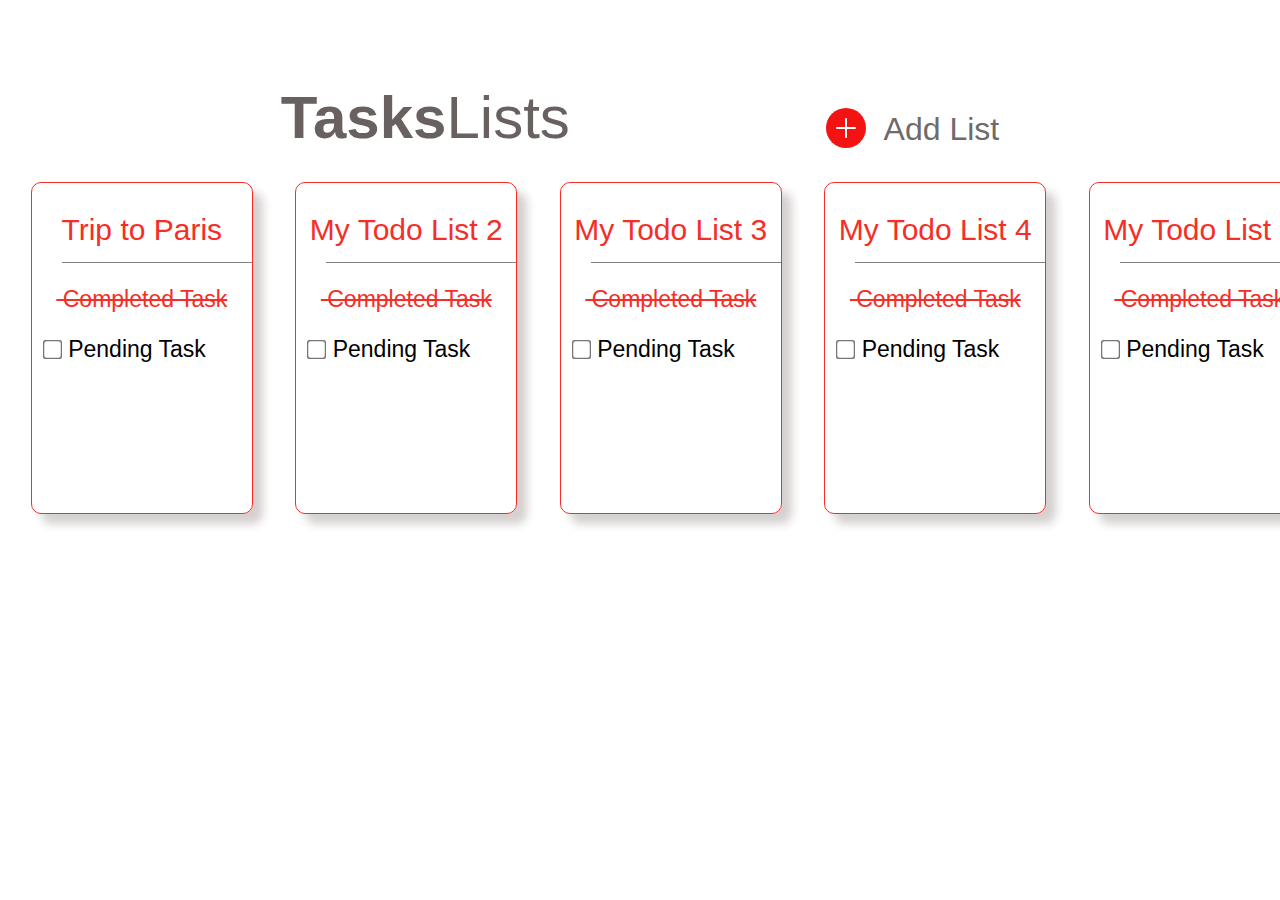
<file: index.html>
<!DOCTYPE html>
<html lang="en">
<head>
    <meta charset="UTF-8">
    <meta http-equiv="X-UA-Compatible" content="IE=edge">
    <meta name="viewport" content="width=device-width, initial-scale=1.0">
    <title>Todo App UI Mobile</title>
    <link rel="stylesheet" href="./style.css">
</head>
  <body>
    
    <div class="ui">
      <div class="head-container">
        <div class="title left-title">
          <p>
            <span style="font-weight: bolder">Tasks</span
            ><span style="font-weight: 100">Lists</span>
          </p>
        </div>
        <div class="title right-title">
          <a href="index2.html">
            <div class="add add-logo">
              <div class="circle"></div>
              <div class="plus">
                <div class="vertical"></div>
                <div class="horizontal"></div>
              </div></div
          ></a>
          <a href="index2.html">
            <div class="add add-text"><span>Add List</span></div></a>
        </div>
      </div>
      <div class="cards-container">
        <div class="cards card1">
          
            <p class="task-title"><a href="index3.html" style="color: inherit; text-decoration: none">Trip to Paris</p>
          </a>
          <hr class="line">
          <p class="task-body">&nbspCompleted Task</p>
          <form action="" class="check">
            <input class="check-box" type="checkbox" name="task" id="task">
            <label for="task">Pending Task</label>
          </form>
        </div>
        <div class="cards card2">
          <p class="task-title">My Todo List 2</p>
          <hr class="line" />
          <p class="task-body">&nbspCompleted Task</p>
          <form action="" class="check">
            <input class="check-box" type="checkbox" name="task" id="task">
            <label for="task">Pending Task</label>
          </form>
        </div>
        <div class="cards card3">
          <p class="task-title">My Todo List 3</p>
          <hr class="line" />
          <p class="task-body">&nbspCompleted Task</p>
          <form action="" class="check">
            <input class="check-box" type="checkbox" name="task" id="task">
            <label for="task">Pending Task</label>
          </form>
        </div>
        <div class="cards card4">
          <p class="task-title">My Todo List 4</p>
          <hr class="line" />
          <p class="task-body">&nbspCompleted Task</p>
          <form action="" class="check">
            <input class="check-box" type="checkbox" name="task" id="task">
            <label for="task">Pending Task</label>
          </form>
        </div>
        <div class="cards card4">
          <p class="task-title">My Todo List 5</p>
          <hr class="line" />
          <p class="task-body">&nbspCompleted Task</p>
          <form action="" class="check">
            <input class="check-box" type="checkbox" name="task" id="task">
            <label for="task">Pending Task</label>
          </form>
        </div>
      </div>
    </div>
  </body>
</html>
</html>
</file>
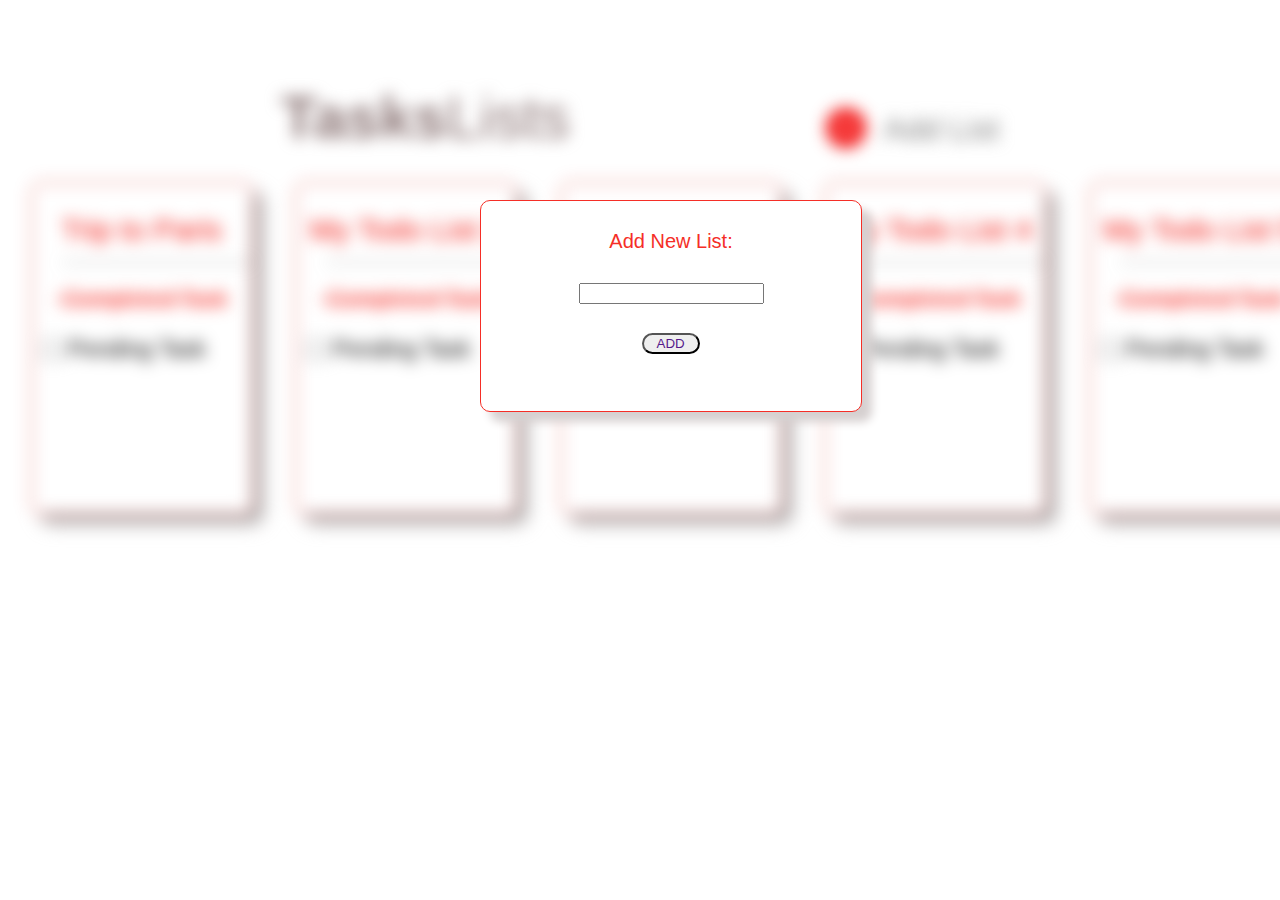
<file: index2.html>
<!DOCTYPE html>
<html lang="en">
<head>
    <meta charset="UTF-8">
    <meta http-equiv="X-UA-Compatible" content="IE=edge">
    <meta name="viewport" content="width=device-width, initial-scale=1.0">
    <title>Document</title>
    <link rel="stylesheet" href="./style2.css">
</head>
<body>
    <div class="ui-new-list">
      <div class="head-container">
        <div class="title left-title">
          <p>
            <span style="font-weight: bolder">Tasks</span
            ><span style="font-weight: 100">Lists</span>
          </p>
        </div>
        <div class="title right-title">
          <a href="./index2.html">
            <div class="add add-logo">
              <div class="circle"></div>
              <div class="plus">
                <div class="ver"></div>
                <div class="hor"></div>
              </div></div
          ></a>
          <a href="./index2.html">
            <div class="add add-text"><span>Add List</span></div></a>
        </div>
      </div>
      <div class="cards-container">
        <div class="cards card1">
          <p class="task-title">Trip to Paris</p>
          <hr class="line" />
          <p class="task-body">&nbspCompleted Task</p>
          <form action="" class="check">
            <input class="check-box" type="checkbox" name="task" id="task">
            <label for="task">Pending Task</label>
          </form>
        </div>
        <div class="cards card2">
          <p class="task-title">My Todo List 2</p>
          <hr class="line" />
          <p class="task-body">&nbspCompleted Task</p>
          <form action="" class="check">
            <input class="check-box" type="checkbox" name="task" id="task">
            <label for="task">Pending Task</label>
          </form>
        </div>
        <div class="cards card3">
          <p class="task-title">My Todo List 3</p>
          <hr class="line" />
          <p class="task-body">&nbspCompleted Task</p>
          <form action="" class="check">
            <input class="check-box" type="checkbox" name="task" id="task">
            <label for="task">Pending Task</label>
          </form>
        </div>
        <div class="cards card4">
          <p class="task-title">My Todo List 4</p>
          <hr class="line" />
          <p class="task-body">&nbspCompleted Task</p>
          <form action="" class="check">
            <input class="check-box" type="checkbox" name="task" id="task">
            <label for="task">Pending Task</label>
          </form>
        </div>
        <div class="cards card4">
          <p class="task-title">My Todo List 5</p>
          <hr class="line" />
          <p class="task-body">&nbspCompleted Task</p>
          <form action="" class="check">
            <input class="check-box" type="checkbox" name="task" id="task" >
            <label for="task">Pending Task</label>
          </form>
        </div>
      </div>
    </div>
    <div class="new-list">
      <form action="" class="form-new-list">
        <label for="test" > Add New List:</label><br>
        <input type="text" name="list" id="test" value=""><br>
        <button style="border-radius: 20px;  ">&nbsp; <a href="" style="text-decoration: none; ">ADD</a> &nbsp;</button>
        

    </div>
</form>
    </div>
  </body>
</html>
</file>
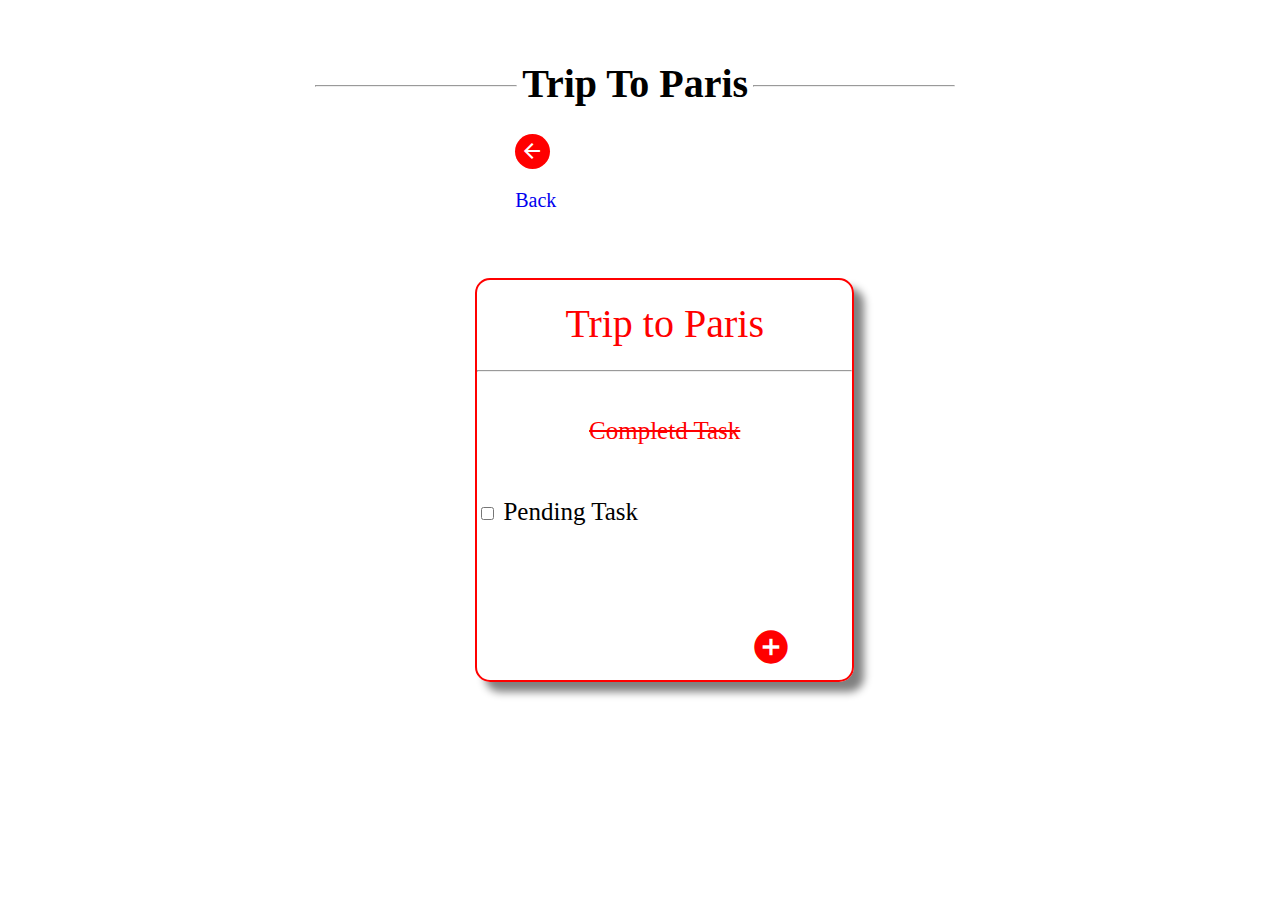
<file: index3.html>
<html lang="en">
<head>
    <meta charset="UTF-8">
    <meta http-equiv="X-UA-Compatible" content="IE=edge">
    <meta name="viewport" content="width=device-width, initial-scale=1.0">
    <title>Document</title>
    <link rel="stylesheet" href="./style3.css">
    <link href="https://fonts.googleapis.com/icon?family=Material+Icons" rel="stylesheet">
</head>
    <body style="align-self: center; padding: 2% 24%; font-size: 20px;">


        <hr style="display: inline-block; width: 200px;">
        <h1 style="display: inline-block;">Trip To Paris</h1>
        <hr style="display: inline-block; width: 200px;">
        
        <div class="center1">
    
    <div class="center">
    
        <a style="text-decoration: none; " href="./index.html"><div class="arrow"><span class="material-icons" style="color: white; padding: 5px;">
            arrow_back
            </span></div> <p class="back1">Back</p></a></div><br><br>
        <div class="trip">
            <a style="text-decoration: none" href="trip.html"><div class="paris">Trip to Paris</div></a><hr class="hr">
            <p class="completed">Completd Task</p>
            <form action="" class="form"><br>
                <input type="checkbox" id="checkbox" name="pending task" style="font-size: 40px;">
                <label for="checkbox">Pending Task</label>
            </form><br><br>
            <a href="./index4.html">
                <div class="plus"><span class="material-icons" style="padding-inline-start: 70%; color: red; font-size: 40px;">
                   add_circle
                </span></div></a>
            </div>
        </div>
    
    
    </body>
    </html>
</file>
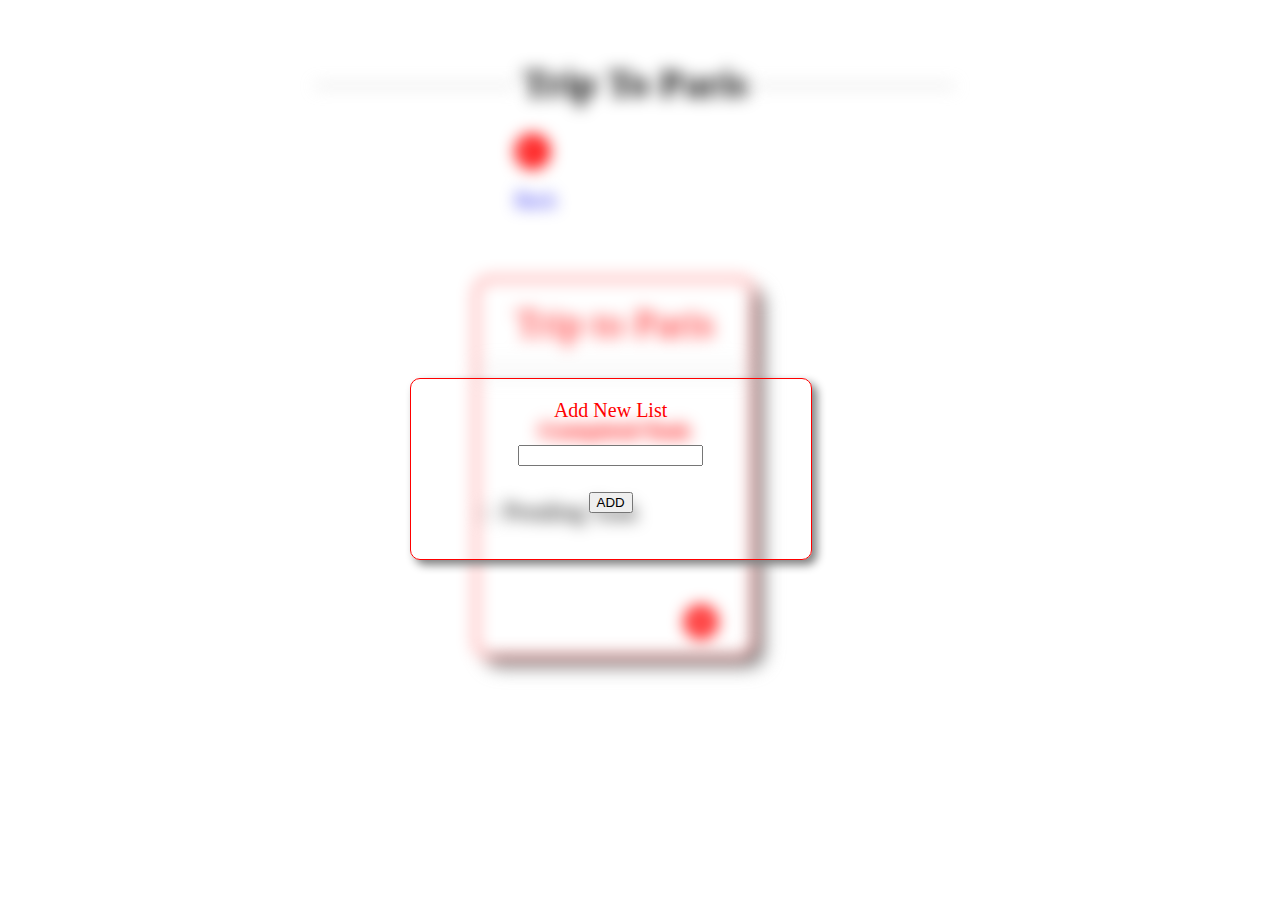
<file: index4.html>
<!DOCTYPE html>
<html lang="en">
<head>
    <meta charset="UTF-8">
    <meta http-equiv="X-UA-Compatible" content="IE=edge">
    <meta name="viewport" content="width=device-width, initial-scale=1.0">
    <title>Document</title>
    <link rel="stylesheet" href="./style3.css">
    <link rel="stylesheet" href="./style4.css">
    <link href="https://fonts.googleapis.com/icon?family=Material+Icons" rel="stylesheet">
</head>
<body style="align-self: center; padding: 2% 24%; font-size: 20px;">


    <hr style="display: inline-block; width: 200px;">
    <h1 style="display: inline-block;">Trip To Paris</h1>
    <hr style="display: inline-block; width: 200px;">
    
    <div class="center1">

<div class="center">

    <a style="text-decoration: none; " href="./index.html"><div class="arrow"><span class="material-icons" style="color: white; padding: 5px;">
        arrow_back
        </span></div> <p class="back1">Back</p></a></div><br><br>
    <div class="trip">
        <a style="text-decoration: none" href="./index3.html"><div class="paris">Trip to Paris</div></a><hr class="hr">
        <p class="completed">Completd Task</p>
        <form action="" class="form"><br>
            <input type="checkbox" id="checkbox" name="pending task" style="font-size: 40px;">
            <label for="checkbox">Pending Task</label>
        </form><br><br>
        <a href="./index3.html">
            <div class="plus"><span class="material-icons" style="padding-inline-start: 70%; color: red; font-size: 40px;">
               add_circle
            </span></div></a>
        </div>
    </div>
    <div class="newlist">
        <p> Add New List</p>
        <form action="" class="form1">
                <input type="text"><br>
                <br><button type="button" class="button">ADD</button>
        </form>
        
</div>


</body>
</html>
</file>
<file: style.css>
body {
    font-family: -apple-system, BlinkMacSystemFont, "Segoe UI", Roboto, Oxygen,
      Ubuntu, Cantarell, "Open Sans", "Helvetica Neue", sans-serif;
  }
  .ui {
    margin: 5% 20%;
    height: 480px;
  }
  .ui-new-list {
    margin: 5% 20%;
    height: 480px;
    filter: blur(8px);
  }
  .head-container {
    height: 100px;
  }
  .title {
    display: inline-block;
  }
  .left-title {
    float: left;
    margin-top: -40px;
    margin-left: 20px;
    font-size: 60px;
    color: rgb(105, 96, 96);
  }
  .right-title {
    margin-top: 45px;
    margin-right: 20px;
    float: right;
    color: rgb(105, 104, 104);
  }
  .add {
    display: inline-block;
  }
  
  .circle {
    border-radius: 50%;
    background-color: rgb(243, 19, 19);
    border: none;
    width: 40px;
    height: 40px;
  }
  .vertical {
    border-left: 2px solid white;
    border-radius: 10px;
    position: relative;
    height: 20px;
    width: 0px;
    padding: 0px;
    margin: 0px;
    left: 19px;
    bottom: 30px;
  }
  .horizontal {
    border-bottom: 2px solid white;
    border-radius: 10px;
    position: relative;
    width: 20px;
    padding: 0px;
    margin: 0px;
    left: 10px;
    bottom: 41px;
  }
  .add-text {
    margin-left: 13px;
    position: relative;
    top: -30px;
    font-size: 32px;
    font-weight: 100;
    color: rgb(110, 106, 106);
  }
  .cards-container {
    position: relative;
    top: -60px;
    left: -250px;
    height: 400px;
    width: 1300px;
    display: flex;
    justify-content: space-between;
    text-align: center;
  }
  .cards {
    margin-top: 30px;
    border: 1px solid #f52e27;
    height: 330px;
    width: 220px;
    border-radius: 10px;
    /* display: inline-block; */
    box-shadow: 10px 10px 10px #d6d0d0;
  }
  .card1 {
    margin-left: 20px;
  }
  
  .task-title {
    font-size: 30px;
    margin-bottom: 15px;
    color: #f52e27;
    font-weight: lighter;
  }
  .line {
    border: none;
    border-top: 1px solid grey;
    margin-left: 30px;
  }
  .task-body {
    font-family: Arial, Helvetica, sans-serif;
    padding-right: 20px;
    padding-left: 20px;
    font-size: 23px;
    /* font-weight: 400; */
    color: #f52e27;
    text-decoration-line: line-through;
  }
  .check {
    text-align: left;
    font-size: 23px;
    padding-left: 10px;
  }
  .check-box {
    transform: scale(1.5);
    position: relative;
    top: -1px;
  }
  .new-list {
    color: #f52e27;
    font-size: 20px;
    text-align: center;
    border: 1px solid #f52e27;
    border-radius: 10px;
    background-color: white;
    height: 180px;
    width: 350px;
    padding: 15px;
    line-height: 50px;
    position: absolute;
    top: 200px;
    left: 480px;
    box-shadow: 10px 10px 10px #d6d0d0;
  }
  .input {
    border-radius: 3px;
    /* color: white; */
  }
  .list {
    transform: scaleX(1.7) scaleY(2);
    border: thin solid #f52e27;
    box-shadow: 2px 2px 3px #d6d0d0;
  }
  .btn {
    margin-top: 30px;
    transform: scale(1.5);
    border-radius: 15px;
    border: none;
    color: white;
    background-color: #f52e27;
    padding: 5px 15px;
  }
  .ui-trip {
    text-align: center;
    padding-top: 30px;
  }
  .title-trip {
    /* text-decoration: line-through; */
    font-size: 60px;
    font-weight: bolder;
  }
  .title-trip-space {
    text-decoration: line-through;
    font-weight: 100;
    color: gray;
  }
  .back {
    display: inline-block;
  }
  .back-logo-circle {
    border-radius: 50%;
    background-color: rgb(243, 19, 19);
    border: none;
    width: 40px;
    height: 40px;
    display: inline-block;
  }
  .arrow {
    position: relative;
    top: 10px;
    left: 11px;
  }
  .top-arrow {
    border-bottom: 2px solid white;
    border-radius: 10px;
    width: 12px;
    transform: rotate(-45deg);
    position: relative;
    top: 4px;
  }
  .straight-arrow {
    border-bottom: 2px solid white;
    border-radius: 10px;
    width: 17px;
    position: relative;
    top: 6px;
    left: 1px;
  }
  .bottom-arrow {
    border-bottom: 2px solid white;
    border-radius: 10px;
    /* height: 20px; */
    width: 12px;
    transform: rotate(-135deg);
    position: relative;
    top: 8px;
    left: 0px;
  }
  .back-text {
    color: gray;
    display: inline-block;
    font-size: 30px;
    font-weight: 400;
    position: relative;
    top: -10px;
    left: 15px;
  }
  .card-trip {
    display: inline-block;
    padding-left: 100px;
    width: 350px;
    height: 400px;
    /* padding-right: 100px; */
  }
  .task-title-trip {
    position: relative;
    left: -65px;
    font-weight: 400;
  }
  .task-body-trip {
    position: relative;
    left: -60px;
    font-weight: 700;
  }
  .add-logo-trip {
    position: relative;
    left: 190px;
    bottom: 70px;
  }
  .ui-new-trip {
    /* margin: 5% 20%; */
    height: 480px;
    filter: blur(8px);
  }
  .new-trip {
    position: absolute;
    top: 270px;
    left: 480px;
  }
  @media screen and (min-width: 480px) and (max-width: 1000px) {
    .ui {
      margin: 0px;
      width: auto;
    }
    .head-container {
      width: auto;
      padding-right: 10px;
      padding-bottom: 100px;
    }
    .left-title {
  
      margin-left: 10px;
      /* display: block; */
    }
    .right-title {
      width: auto;
      padding-right: 10px;
      height: 40px;
      margin-right: 0px;
    }
    .add-logo {
      left: 100px;
    }
    .task-body {
      visibility: hidden;
    }
    form {
      visibility: hidden;
    }
    .line {
      visibility: hidden;
    }
    .cards-container {
      position: relative;
      left: 0px;
      padding: 20px;
      flex-direction: column;
      width: auto;
      height: auto;
    }
    .cards {
      text-align: left;
      height: 40px;
      width: auto;
      border-color: gainsboro;
      margin: 20px 0px;
      padding: 20px;
    }
    .task-title {
      margin: 0px;
      color: black;
      margin-bottom: 20px;
    }
    .line-trip {
      visibility: initial;
      width: 240px;
      margin-right: 0px;
      padding-right: 0px;
    }
    .task-body-trip {
      visibility: initial;
    }
    .check-trip {
      visibility: initial;
    }
    .container-card-trip {
      margin: 0px;
      position: relative;
      top: 100px;
      transform: scale(1.4, 1.4);
    }
    .card-trip {
      margin: 0px;
      border: 1px solid #f52e27;
      height: 400px;
      width: 250px;
      border-radius: 10px;
      box-shadow: 10px 10px 10px #d6d0d0;
    }
    .task-title-trip {
      position: initial;
      padding-top: 30px;
      padding-right: 40px;
      text-align: center;
      color: #f52e27;
    }
    .task-body-trip {
      position: initial;
    }
    .add-logo-trip {
      position: relative;
      left: 100px;
    }
    .form-new-list {
      visibility: initial;
    }
    .ui-new-list {
      margin: 0px;
    }
    .new-list {
      transform: scale(1.4, 1.4);
      position: absolute;
      top: 350px;
      left: 220px;
      width: 300px;
    }
    .form-new-trip {
      visibility: initial;
    }
  }
  @media screen and (min-width: 300px) and (max-width: 480px) {
    .ui {
      margin: 0px;
      width: 320px;
    }
    .head-container {
      width: 350px;
      padding-right: 10px;
    }
    .left-title {
  
      margin-left: 10px;
      /* display: block; */
    }
    .right-title {
      width: 40px;
      height: 40px;
      margin-right: 0px;
    }
    .add-text {
      visibility: hidden;
    }
    .task-body {
      visibility: hidden;
    }
    form {
      visibility: hidden;
    }
    .line {
      visibility: hidden;
    }
    .cards-container {
      position: relative;
      left: 0px;
      flex-direction: column;
      width: 355px;
      height: 560px;
    }
    .cards {
      margin-left: auto;
      margin-right: auto;
      text-align: left;
      height: 40px;
      width: 290px;
      border-color: gainsboro;
      padding: 20px;
    }
    .task-title {
      margin: 0px;
      color: black;
      margin-bottom: 20px;
    }
    .title-trip-space {
      visibility: hidden;
    }
    .title-trip {
      width: 525px;
      position: relative;
      left: -130px;
      font-size: 50px;
    }
    .back {
      position: absolute;
      left: 18px;
      top: 60px;
    }
    .back-text {
      visibility: hidden;
    }
    .line-trip {
      visibility: initial;
      width: 240px;
      margin-right: 0px;
      padding-right: 0px;
    }
    .task-body-trip {
      visibility: initial;
    }
    .check-trip {
      visibility: initial;
    }
    .container-card-trip {
      margin: 0px;
      position: relative;
      top: -100px;
    }
    .card-trip {
      margin: 0px;
      border: 1px solid #f52e27;
      height: 400px;
      width: 250px;
      border-radius: 10px;
      box-shadow: 10px 10px 10px #d6d0d0;
    }
    .task-title-trip {
      position: initial;
      padding-top: 30px;
      padding-right: 40px;
      text-align: center;
      color: #f52e27;
    }
    .task-body-trip {
      position: initial;
    }
    .add-logo-trip {
      position: relative;
      left: 100px;
    }
    .form-new-list {
      visibility: initial;
    }
    .ui-new-list {
      margin: 0px;
    }
    .new-list {
      position: absolute;
      top: 300px;
      left: 20px;
      width: 300px;
    }
    .form-new-trip {
      visibility: initial;
    }
  }
</file>
<file: style2.css>
body {
    font-family: -apple-system, BlinkMacSystemFont, "Segoe UI", Roboto, Oxygen,
      Ubuntu, Cantarell, "Open Sans", "Helvetica Neue", sans-serif;
  }
  .ui {
    margin: 5% 20%;
    height: 480px;
  }
  .ui-new-list {
    margin: 5% 20%;
    height: 480px;
    filter: blur(8px);
  }
  .head-container {
    height: 100px;
  }
  .title {
    display: inline-block;
  }
  .left-title {
    float: left;
    margin-top: -40px;
    margin-left: 20px;
    font-size: 60px;
    color: rgb(141, 119, 119);
  }
  .right-title {
    margin-top: 45px;
    margin-right: 20px;
    float: right;
  }
  .add {
    display: inline-block;
  }
  
  .circle {
    border-radius: 50%;
    background-color: rgb(243, 19, 19);
    border: none;
    width: 40px;
    height: 40px;
  }
  .ver {
    border-left: 2px solid white;
    border-radius: 10px;
    position: relative;
    height: 20px;
    width: 0px;
    padding: 0px;
    margin: 0px;
    left: 19px;
    bottom: 30px;
  }
  .hor {
    border-bottom: 2px solid white;
    border-radius: 10px;
    position: relative;
    width: 20px;
    padding: 0px;
    margin: 0px;
    left: 10px;
    bottom: 41px;
  }
  .add-text {
    margin-left: 13px;
    position: relative;
    top: -30px;
    font-size: 32px;
    font-weight: 100;
    color: grey;
  }
  .cards-container {
    position: relative;
    top: -60px;
    left: -250px;

    height: 400px;
    width: 1300px;
    display: flex;
    justify-content: space-between;
    text-align: center;
  }
  .cards {
    margin-top: 30px;
    border: 1px solid #d30f08;
    height: 330px;
    width: 220px;
    border-radius: 10px;
    /* display: inline-block; */
    box-shadow: 10px 10px 10px #ada8a8;
  }
  .card1 {
    margin-left: 20px;
  }
  
  .task-title {
    font-size: 30px;
    margin-bottom: 15px;
    color: #f11009;
    font-weight: lighter;
  }
  .line {
    border: none;
    border-top: 1px solid grey;
    margin-left: 30px;
  }
  .task-body {
    font-family: Arial, Helvetica, sans-serif;
    padding-right: 20px;
    padding-left: 20px;
    font-size: 23px;
    /* font-weight: 400; */
    color: #f52e27;
    text-decoration-line: line-through;
  }
  .check {
    text-align: left;
    font-size: 23px;
    padding-left: 10px;
  }
  .check-box {
    transform: scale(1.5);
    position: relative;
    top: -1px;
  }
  .new-list {
    color: #f52e27;
    font-size: 20px;
    text-align: center;
    border: 1px solid #f52e27;
    border-radius: 10px;
    background-color: white;
    height: 180px;
    width: 350px;
    padding: 15px;
    line-height: 50px;
    position: absolute;
    top: 200px;
    left: 480px;
    box-shadow: 10px 10px 10px #d6d0d0;
  }
  .input {
    border-radius: 3px;
    /* color: white; */
  }
  .list {
    transform: scaleX(1.7) scaleY(2);
    border: thin solid #f52e27;
    box-shadow: 2px 2px 3px #d6d0d0;
  }
  .btn {
    margin-top: 30px;
    transform: scale(1.5);
    border-radius: 15px;
    border: none;
    color: white;
    background-color: #f52e27;
    padding: 5px 15px;
  }
  .ui-trip {
    text-align: center;
    padding-top: 30px;
  }
  .title-trip {
    /* text-decoration: line-through; */
    font-size: 60px;
    font-weight: bolder;
  }
  .title-trip-space {
    text-decoration: line-through;
    font-weight: 100;
    color: gray;
  }
  .back {

    display: inline-block;
  }
  .back-logo-circle {
    border-radius: 50%;
    background-color: rgb(243, 19, 19);
    border: none;
    width: 40px;
    height: 40px;
    display: inline-block;
  }
  .arrow {
    position: relative;
    top: 10px;
    left: 11px;
  }
  .top-arrow {
    border-bottom: 2px solid white;
    border-radius: 10px;
    width: 12px;
    transform: rotate(-45deg);
    position: relative;
    top: 4px;
  }
  .straight-arrow {
    border-bottom: 2px solid white;
    border-radius: 10px;
    width: 17px;
    position: relative;
    top: 6px;
    left: 1px;
  }
  .bottom-arrow {
    border-bottom: 2px solid white;
    border-radius: 10px;
    /* height: 20px; */
    width: 12px;
    transform: rotate(-135deg);
    position: relative;
    top: 8px;
    left: 0px;
  }
  .back-text {
    color: gray;
    display: inline-block;
    font-size: 30px;
    font-weight: 400;
    position: relative;
    top: -10px;
    left: 15px;
  }
  .card-trip {
    display: inline-block;
    padding-left: 100px;
    width: 350px;
    height: 400px;
    /* padding-right: 100px; */
  }
  .task-title-trip {
    position: relative;
    left: -65px;
    font-weight: 400;
  }
  .task-body-trip {
    position: relative;
    left: -60px;
    font-weight: 700;
  }
  .add-logo-trip {
    position: relative;
    left: 190px;
    bottom: 70px;
  }
  .ui-new-trip {
 
    height: 480px;
    filter: blur(8px);
  }
  .new-trip {
    position: absolute;
    top: 270px;
    left: 480px;
  }
  @media screen and (min-width: 480px) and (max-width: 1000px) {
    .ui {
      margin: 0px;
      width: auto;
    
    }
    .head-container {
    
      width: auto;
      padding-right: 10px;
      padding-bottom: 100px;
    }
    .left-title {
    
  
      margin-left: 10px;
      
    }
    .right-title {
    
      width: auto;
      padding-right: 10px;
      height: 40px;
      margin-right: 0px;
    }
    .add-logo {
      left: 100px;
    }
    .task-body {
      visibility: hidden;
    }
    form {
      visibility: hidden;
    }
    .line {
      visibility: hidden;
    }
    .cards-container {
      position: relative;
      left: 0px;
      padding: 20px;
      flex-direction: column;
    
      width: auto;
      height: auto;
    }
    .cards {
      text-align: left;
      height: 40px;
      width: auto;
      border-color: gainsboro;
      margin: 20px 0px;
      padding: 20px;
    }
    .task-title {
      margin: 0px;
      color: black;
      margin-bottom: 20px;
    }
    .line-trip {
      visibility: initial;
      width: 240px;
      margin-right: 0px;
      padding-right: 0px;
    }
    .task-body-trip {
      visibility: initial;
    }
    .check-trip {
      visibility: initial;
    }
    .container-card-trip {
      margin: 0px;
      position: relative;
      top: 100px;
      transform: scale(1.4, 1.4);
    }
    .card-trip {
      margin: 0px;
      border: 1px solid #f52e27;
      height: 400px;
      width: 250px;
      border-radius: 10px;
      box-shadow: 10px 10px 10px #d6d0d0;
    }
    .task-title-trip {
      position: initial;
      padding-top: 30px;
      padding-right: 40px;
      text-align: center;
      color: #f52e27;
    }
    .task-body-trip {
      position: initial;
    }
    .add-logo-trip {
      position: relative;
      left: 100px;
    }
    .form-new-list {
      visibility: initial;
    }
    .ui-new-list {
      margin: 0px;
    }
    .new-list {
      transform: scale(1.4, 1.4);
      position: absolute;
      top: 350px;
      left: 220px;
      width: 300px;
    }
    .form-new-trip {
      visibility: initial;
    }
  }
  @media screen and (min-width: 300px) and (max-width: 480px) {
    .ui {
      margin: 0px;
      width: 320px;
    
    }
    .head-container {
    
      width: 350px;
      padding-right: 10px;
    }
    .left-title {
    
  
      margin-left: 10px;
      
    }
    .right-title {
    
      width: 40px;
      height: 40px;
      margin-right: 0px;
    }
    .add-text {
      visibility: hidden;
    }
    .task-body {
      visibility: hidden;
    }
    form {
      visibility: hidden;
    }
    .line {
      visibility: hidden;
    }
    .cards-container {
      position: relative;
      left: 0px;
      flex-direction: column;
    
      width: 355px;
      height: 560px;
    }
    .cards {
      margin-left: auto;
      margin-right: auto;
      text-align: left;
      height: 40px;
      width: 290px;
      border-color: gainsboro;
      padding: 20px;
    }
    .task-title {
      margin: 0px;
      color: black;
      margin-bottom: 20px;
    }
    .title-trip-space {
      visibility: hidden;
    }
    .title-trip {
    
      width: 525px;
      position: relative;
      left: -130px;
      font-size: 50px;
    }
    .back {
      position: absolute;
      left: 18px;
      top: 60px;
    }
    .back-text {
      visibility: hidden;
    }
    .line-trip {
      visibility: initial;
      width: 240px;
      margin-right: 0px;
      padding-right: 0px;
    }
    .task-body-trip {
      visibility: initial;
    }
    .check-trip {
      visibility: initial;
    }
    .container-card-trip {
      margin: 0px;
      position: relative;
      top: -100px;
    }
    .card-trip {
      margin: 0px;
      border: 1px solid #f52e27;
      height: 400px;
      width: 250px;
      border-radius: 10px;
      box-shadow: 10px 10px 10px #d6d0d0;
    }
    .task-title-trip {
      position: initial;
      padding-top: 30px;
      padding-right: 40px;
      text-align: center;
      color: #f52e27;
    }
    .task-body-trip {
      position: initial;
    }
    .add-logo-trip {
      position: relative;
      left: 100px;
    }
    .form-new-list {
      visibility: initial;
    }
    .ui-new-list {
      margin: 0px;
    }
    .new-list {
      position: absolute;
      top: 300px;
      left: 20px;
      width: 300px;
    }
    .form-new-trip {
      visibility: initial;
    }
  }
</file>
<file: style3.css>
hr {
    display: block;
    unicode-bidi: isolate;
    margin-block-start: 0.5em;
    margin-block-end: 0.5em;
    margin-inline-start: auto;
    margin-inline-end: auto;
    overflow: hidden;
    border-style: inset;
    border-width: 1px;
}
.center1 {
    margin-left: 150px;
}
.center {
    margin-left: 50px;
}


a:-webkit-any-link {
    color: -webkit-link;
    cursor: pointer;
    text-decoration: underline;
}
.arrow {
    height: 35px;
    width: 35px;
    border-radius: 50%;
    background-color: red;
    display: inline-block;
}
.material-icons {
    font-family: 'Material Icons';
    font-weight: normal;
    font-style: normal;
    font-size: 24px;
    line-height: 1;
    letter-spacing: normal;
    text-transform: none;
    display: inline-block;
    white-space: nowrap;
    word-wrap: normal;
    direction: ltr;
    
}
hr {
    display: block;
    unicode-bidi: isolate;
    margin-block-start: 0.5em;
    margin-block-end: 0.5em;
    margin-inline-start: auto;
    margin-inline-end: auto;
    overflow: hidden;
    border-style: inset;
    border-width: 1px;
}
.trip {
    height: 16em;
    width: 15em;
    font-size: 25px;
    border: 2px solid red;
    border-radius: 15px;
    box-shadow: 10px 10px 8px grey;
    margin-left: 10px;
}
.completed {
    text-align: center;
    color: red;
    text-decoration: line-through;
    font-size: 25px;
    padding-top: 20px;
}
.paris {
    text-align: center;
    color: red;
    font-size: 40px;
    padding-top: 20px;
    padding-bottom: 10px;
}
p {
    display: block;
    margin-block-start: 1em;
    margin-block-end: 1em;
    margin-inline-start: 0px;
    margin-inline-end: 0px;
}
.plus {
    padding: 20px 10px 15px 60px;
}
</file>
<file: style4.css>
body {
    display: block;
    margin: 8px;
    
}
hr {
    display: block;
    unicode-bidi: isolate;
    margin-block-start: 0.5em;
    margin-block-end: 0.5em;
    margin-inline-start: auto;
    margin-inline-end: auto;
    overflow: hidden;
    border-style: inset;
    border-width: 1px;
    filter: blur(8px);
}
h1 {
    display: block;
    font-size: 2em;
    margin-block-start: 0.67em;
    margin-block-end: 0.67em;
    margin-inline-start: 0px;
    margin-inline-end: 0px;
    font-weight: bold;
    filter: blur(8px);
}
.center1 {
    margin-left: 150px;
    filter: blur(8px);
}
.center {
    margin-left: 50px;
    
}


a:-webkit-any-link {
    color: -webkit-link;
    cursor: pointer;
    text-decoration: underline;
}
.arrow {
    height: 35px;
    width: 35px;
    border-radius: 50%;
    background-color: red;
    display: inline-block;
}
.material-icons {
    font-family: 'Material Icons';
    font-weight: normal;
    font-style: normal;
    font-size: 24px;
    line-height: 1;
    letter-spacing: normal;
    text-transform: none;
    display: inline-block;
    white-space: nowrap;
    word-wrap: normal;
    direction: ltr;
    
}
hr {
    display: block;
    unicode-bidi: isolate;
    margin-block-start: 0.5em;
    margin-block-end: 0.5em;
    margin-inline-start: auto;
    margin-inline-end: auto;
    overflow: hidden;
    border-style: inset;
    border-width: 1px;
}
.trip {
    height: 15em;
    width: 11em;
    font-size: 25px;
    border: 2px solid red;
    border-radius: 15px;
    box-shadow: 10px 10px 8px grey;
    margin-left: 10px;
}
.completed {
    text-align: center;
    color: red;
    text-decoration: line-through;
    font-size: 25px;
    padding-top: 20px;
}
.paris {
    text-align: center;
    color: red;
    font-size: 40px;
    padding-top: 20px;
    padding-bottom: 10px;
}
p {
    display: block;
    margin-block-start: 1em;
    margin-block-end: 1em;
    margin-inline-start: 0px;
    margin-inline-end: 0px;
}
.plus {
    padding: 20px 10px 15px 60px;
}
.newlist {
    text-align: center;
    height: 9em;
    width: 20em;
    color: red;
    border: 1px solid red;
    border-radius: 10px;
    box-shadow: 5px 5px 10px grey;
    position: absolute;
    left: 32%;
    right: 38%;
    top: 42%;
    bottom: 40%;
    z-index: 2;
}
</file>
